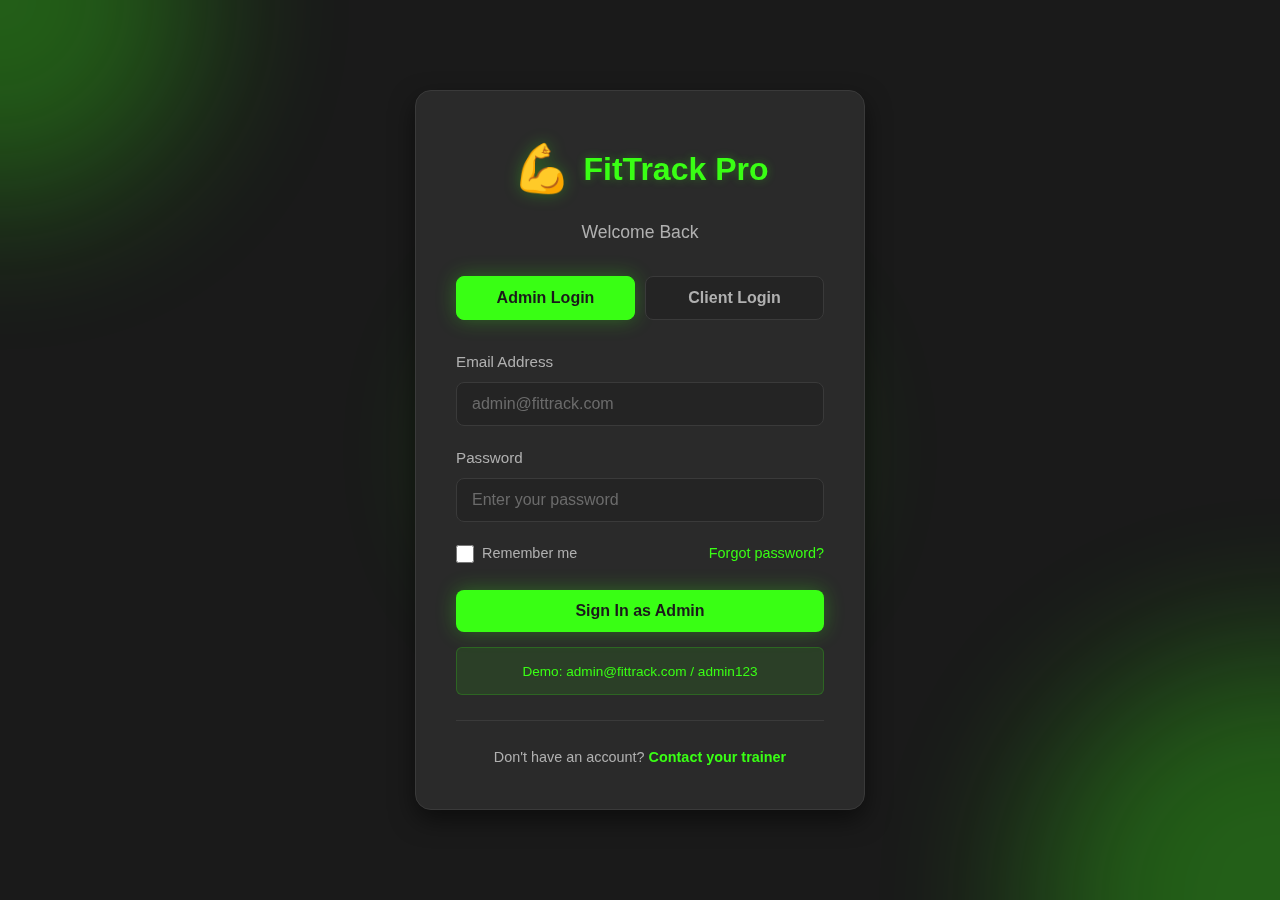
<file: index.html>
<!DOCTYPE html>
<html lang="en">
<head>
    <meta charset="UTF-8">
    <meta name="viewport" content="width=device-width, initial-scale=1.0">
    <title>FitTrack Pro - Training Management System</title>
    <link rel="stylesheet" href="style.css">
</head>
<body>
    <!-- Sidebar Navigation -->
    <aside class="sidebar" id="sidebar">
        <div class="sidebar-header">
            <div class="logo">
                <span class="logo-icon">💪</span>
                <span class="logo-text">FitTrack Pro</span>
            </div>
            <button class="menu-toggle" id="menuToggle">
                <span></span>
                <span></span>
                <span></span>
            </button>
        </div>
        <nav class="nav-menu">
            <a href="#" class="nav-item active" data-page="dashboard">
                <span class="nav-icon">📊</span>
                <span class="nav-text">Dashboard</span>
            </a>
            <a href="#" class="nav-item" data-page="calendar">
                <span class="nav-icon">📅</span>
                <span class="nav-text">Calendar</span>
            </a>
            <a href="#" class="nav-item" data-page="clients">
                <span class="nav-icon">👥</span>
                <span class="nav-text">Clients</span>
            </a>
            <a href="#" class="nav-item" data-page="sessions">
                <span class="nav-icon">🏋️</span>
                <span class="nav-text">Sessions</span>
            </a>
        </nav>
        <div class="sidebar-footer">
            <div class="user-profile">
                <div class="user-avatar">AD</div>
                <div class="user-info">
                    <div class="user-name">Admin</div>
                    <div class="user-role">Administrator</div>
                </div>
            </div>
            <button class="btn btn-secondary btn-full" id="logoutBtn" style="margin-top: 15px; width: 100%; padding: 10px;">Logout</button>
        </div>
    </aside>

    <!-- Main Content -->
    <main class="main-content">
        <!-- Dashboard Page -->
        <section class="page active" id="dashboard">
            <div class="page-header">
                <h1>Dashboard</h1>
                <button class="btn btn-primary" id="addSessionBtn">
                    <span>➕</span> New Session
                </button>
            </div>

            <!-- Stats Cards -->
            <div class="stats-grid">
                <div class="stat-card">
                    <div class="stat-icon clients">👥</div>
                    <div class="stat-info">
                        <div class="stat-label">Total Clients</div>
                        <div class="stat-value" id="totalClients">0</div>
                    </div>
                </div>
                <div class="stat-card">
                    <div class="stat-icon sessions">📅</div>
                    <div class="stat-info">
                        <div class="stat-label">Sessions Today</div>
                        <div class="stat-value" id="sessionsToday">0</div>
                    </div>
                </div>
                <div class="stat-card">
                    <div class="stat-icon payments">💰</div>
                    <div class="stat-info">
                        <div class="stat-label">Pending Payments</div>
                        <div class="stat-value" id="pendingPayments">$0</div>
                    </div>
                </div>
            </div>

            <!-- Today's Sessions -->
            <div class="card">
                <div class="card-header">
                    <h2>Today's Schedule</h2>
                </div>
                <div class="card-body">
                    <div id="todaySchedule" class="schedule-list">
                        <!-- Sessions will be populated here -->
                    </div>
                </div>
            </div>

            <!-- Recent Activity -->
            <div class="card">
                <div class="card-header">
                    <h2>Upcoming Sessions</h2>
                </div>
                <div class="card-body">
                    <div id="upcomingSessions" class="schedule-list">
                        <!-- Upcoming sessions will be populated here -->
                    </div>
                </div>
            </div>
        </section>

        <!-- Calendar Page -->
        <section class="page" id="calendar">
            <div class="page-header">
                <h1>Calendar</h1>
                <button class="btn btn-primary" id="addSessionBtnCalendar">
                    <span>➕</span> New Session
                </button>
            </div>

            <div class="card">
                <div class="card-body">
                    <div class="calendar-header">
                        <button class="btn-icon" id="prevMonth">‹</button>
                        <h2 id="currentMonth">January 2024</h2>
                        <button class="btn-icon" id="nextMonth">›</button>
                    </div>
                    <div class="calendar-grid">
                        <div class="calendar-day-header">Sun</div>
                        <div class="calendar-day-header">Mon</div>
                        <div class="calendar-day-header">Tue</div>
                        <div class="calendar-day-header">Wed</div>
                        <div class="calendar-day-header">Thu</div>
                        <div class="calendar-day-header">Fri</div>
                        <div class="calendar-day-header">Sat</div>
                    </div>
                    <div id="calendarDays" class="calendar-days-grid"></div>
                </div>
            </div>

            <!-- Selected Date Sessions -->
            <div class="card" id="selectedDateCard" style="display: none;">
                <div class="card-header">
                    <h2 id="selectedDateTitle">Sessions for Selected Date</h2>
                </div>
                <div class="card-body">
                    <div id="selectedDateSessions" class="schedule-list"></div>
                </div>
            </div>
        </section>

        <!-- Clients Page -->
        <section class="page" id="clients">
            <div class="page-header">
                <h1>Client Management</h1>
                <button class="btn btn-primary" id="addClientBtn">
                    <span>➕</span> Add Client
                </button>
            </div>

            <div class="card">
                <div class="card-body">
                    <div class="table-responsive">
                        <table class="data-table">
                            <thead>
                                <tr>
                                    <th>Client Name</th>
                                    <th>Email</th>
                                    <th>Phone</th>
                                    <th>Sessions Remaining</th>
                                    <th>Status</th>
                                    <th>Actions</th>
                                </tr>
                            </thead>
                            <tbody id="clientsTableBody">
                                <!-- Clients will be populated here -->
                            </tbody>
                        </table>
                    </div>
                </div>
            </div>
        </section>

        <!-- Sessions Page -->
        <section class="page" id="sessions">
            <div class="page-header">
                <h1>All Sessions</h1>
                <div class="filter-group">
                    <select id="sessionFilter" class="form-select">
                        <option value="all">All Sessions</option>
                        <option value="upcoming">Upcoming</option>
                        <option value="completed">Completed</option>
                        <option value="cancelled">Cancelled</option>
                    </select>
                </div>
            </div>

            <div class="card">
                <div class="card-body">
                    <div class="table-responsive">
                        <table class="data-table">
                            <thead>
                                <tr>
                                    <th>Date</th>
                                    <th>Time</th>
                                    <th>Client</th>
                                    <th>Workout Type</th>
                                    <th>Duration</th>
                                    <th>Status</th>
                                    <th>Actions</th>
                                </tr>
                            </thead>
                            <tbody id="sessionsTableBody">
                                <!-- Sessions will be populated here -->
                            </tbody>
                        </table>
                    </div>
                </div>
            </div>
        </section>
    </main>

    <!-- Add/Edit Session Modal -->
    <div class="modal" id="sessionModal">
        <div class="modal-content">
            <div class="modal-header">
                <h2 id="sessionModalTitle">Add New Session</h2>
                <button class="modal-close" id="closeSessionModal">&times;</button>
            </div>
            <div class="modal-body">
                <form id="sessionForm">
                    <input type="hidden" id="sessionId">
                    <div class="form-group">
                        <label for="sessionClient">Client Name</label>
                        <select id="sessionClient" class="form-control" required>
                            <option value="">Select a client</option>
                        </select>
                    </div>
                    <div class="form-row">
                        <div class="form-group">
                            <label for="sessionDate">Date</label>
                            <input type="date" id="sessionDate" class="form-control" required>
                        </div>
                        <div class="form-group">
                            <label for="sessionTime">Time</label>
                            <input type="time" id="sessionTime" class="form-control" required>
                        </div>
                    </div>
                    <div class="form-row">
                        <div class="form-group">
                            <label for="sessionDuration">Duration (minutes)</label>
                            <select id="sessionDuration" class="form-control" required>
                                <option value="30">30 minutes</option>
                                <option value="45">45 minutes</option>
                                <option value="60" selected>60 minutes</option>
                                <option value="90">90 minutes</option>
                            </select>
                        </div>
                        <div class="form-group">
                            <label for="sessionWorkoutType">Workout Type</label>
                            <select id="sessionWorkoutType" class="form-control" required>
                                <option value="Strength Training">Strength Training</option>
                                <option value="Cardio">Cardio</option>
                                <option value="HIIT">HIIT</option>
                                <option value="Yoga">Yoga</option>
                                <option value="CrossFit">CrossFit</option>
                                <option value="Boxing">Boxing</option>
                                <option value="Personal Training">Personal Training</option>
                            </select>
                        </div>
                    </div>
                    <div class="form-group">
                        <label for="sessionNotes">Notes (Optional)</label>
                        <textarea id="sessionNotes" class="form-control" rows="3"></textarea>
                    </div>
                    <div class="modal-actions">
                        <button type="button" class="btn btn-secondary" id="cancelSessionBtn">Cancel</button>
                        <button type="submit" class="btn btn-primary">Save Session</button>
                    </div>
                </form>
            </div>
        </div>
    </div>

    <!-- Add/Edit Client Modal -->
    <div class="modal" id="clientModal">
        <div class="modal-content">
            <div class="modal-header">
                <h2 id="clientModalTitle">Add New Client</h2>
                <button class="modal-close" id="closeClientModal">&times;</button>
            </div>
            <div class="modal-body">
                <form id="clientForm">
                    <input type="hidden" id="clientId">
                    <div class="form-group">
                        <label for="clientName">Full Name</label>
                        <input type="text" id="clientName" class="form-control" required>
                    </div>
                    <div class="form-row">
                        <div class="form-group">
                            <label for="clientEmail">Email</label>
                            <input type="email" id="clientEmail" class="form-control" required>
                        </div>
                        <div class="form-group">
                            <label for="clientPhone">Phone</label>
                            <input type="tel" id="clientPhone" class="form-control" required>
                        </div>
                    </div>
                    <div class="form-row">
                        <div class="form-group">
                            <label for="clientSessions">Sessions Purchased</label>
                            <input type="number" id="clientSessions" class="form-control" min="0" value="10" required>
                        </div>
                        <div class="form-group">
                            <label for="clientStatus">Status</label>
                            <select id="clientStatus" class="form-control" required>
                                <option value="Active">Active</option>
                                <option value="Inactive">Inactive</option>
                            </select>
                        </div>
                    </div>
                    <div class="modal-actions">
                        <button type="button" class="btn btn-secondary" id="cancelClientBtn">Cancel</button>
                        <button type="submit" class="btn btn-primary">Save Client</button>
                    </div>
                </form>
            </div>
        </div>
    </div>

    <!-- Toast Notification -->
    <div class="toast" id="toast">
        <span id="toastMessage"></span>
    </div>

    <script src="script.js"></script>
</body>
</html>
</file>
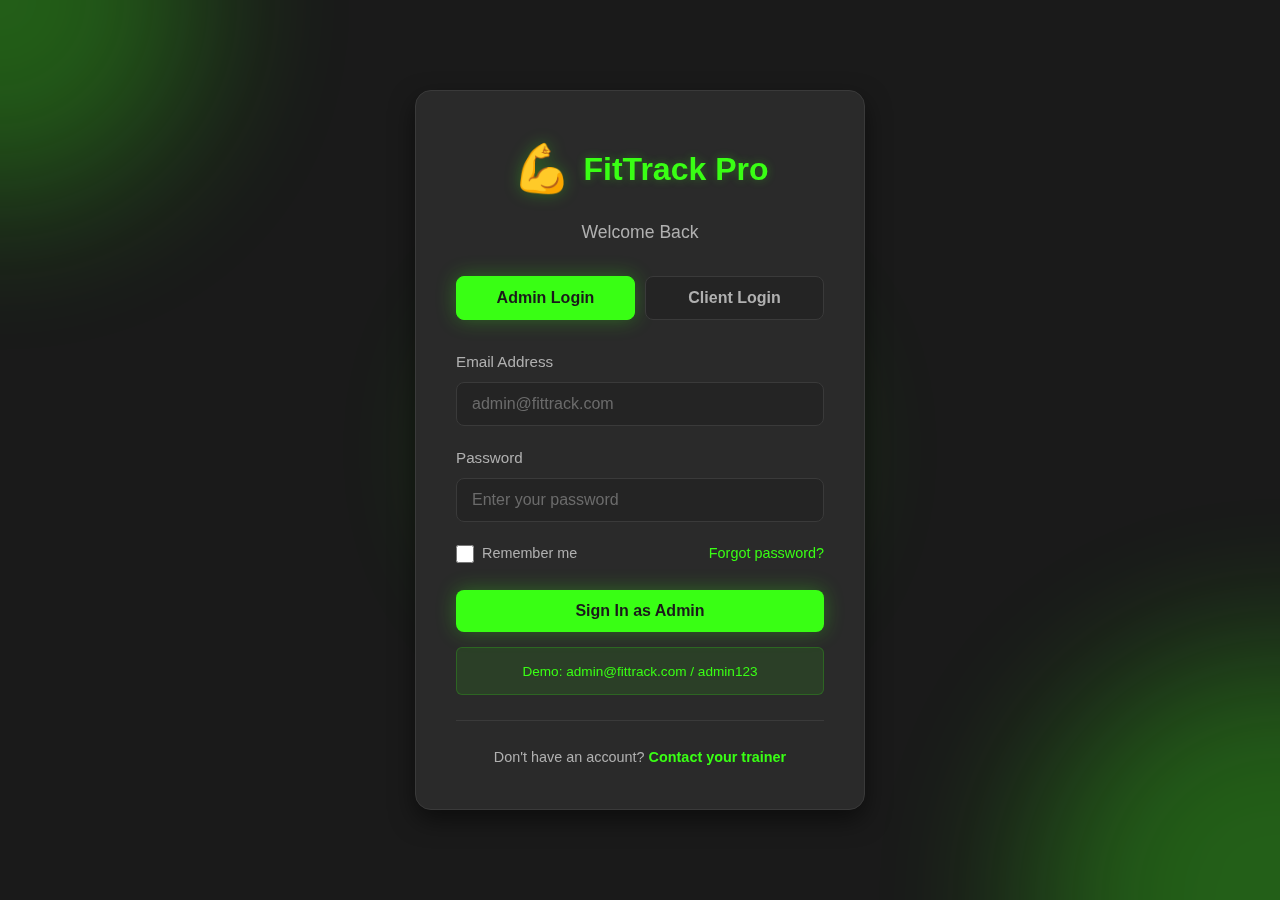
<file: client.html>
<!DOCTYPE html>
<html lang="en">
<head>
    <meta charset="UTF-8">
    <meta name="viewport" content="width=device-width, initial-scale=1.0">
    <title>FitTrack Pro - Client Portal</title>
    <link rel="stylesheet" href="client.css">
</head>
<body>
    <!-- Header -->
    <header class="client-header">
        <div class="header-content">
            <div class="logo">
                <span class="logo-icon">💪</span>
                <span class="logo-text">FitTrack Pro</span>
            </div>
            <div class="header-right">
                <div class="user-info">
                    <span class="user-name" id="clientNameDisplay">John Smith</span>
                    <span class="user-role">Client</span>
                </div>
                <button class="btn btn-secondary" id="logoutBtn">Logout</button>
            </div>
        </div>
    </header>

    <!-- Main Content -->
    <main class="client-main">
        <div class="container">
            <!-- Welcome Section -->
            <div class="welcome-section">
                <h1>Welcome back, <span id="clientName">John</span>! 💪</h1>
                <p>Ready to crush your fitness goals?</p>
            </div>

            <!-- Stats Cards -->
            <div class="stats-grid">
                <div class="stat-card">
                    <div class="stat-icon sessions">🏋️</div>
                    <div class="stat-info">
                        <div class="stat-label">Sessions Remaining</div>
                        <div class="stat-value" id="sessionsRemaining">0</div>
                    </div>
                </div>
                <div class="stat-card">
                    <div class="stat-icon upcoming">📅</div>
                    <div class="stat-info">
                        <div class="stat-label">Upcoming Sessions</div>
                        <div class="stat-value" id="upcomingCount">0</div>
                    </div>
                </div>
                <div class="stat-card">
                    <div class="stat-icon completed">✅</div>
                    <div class="stat-info">
                        <div class="stat-label">Completed Sessions</div>
                        <div class="stat-value" id="completedCount">0</div>
                    </div>
                </div>
            </div>

            <!-- Action Buttons -->
            <div class="action-section">
                <button class="btn btn-primary btn-large" id="bookSessionBtn">
                    <span>➕</span> Book New Session
                </button>
            </div>

            <!-- Upcoming Sessions -->
            <div class="card">
                <div class="card-header">
                    <h2>Your Upcoming Sessions</h2>
                </div>
                <div class="card-body">
                    <div id="upcomingSessionsList" class="sessions-list">
                        <!-- Sessions will be populated here -->
                    </div>
                </div>
            </div>

            <!-- Session History -->
            <div class="card">
                <div class="card-header">
                    <h2>Session History</h2>
                    <select id="historyFilter" class="form-select-small">
                        <option value="all">All Time</option>
                        <option value="thisMonth">This Month</option>
                        <option value="lastMonth">Last Month</option>
                    </select>
                </div>
                <div class="card-body">
                    <div id="sessionHistory" class="sessions-list">
                        <!-- History will be populated here -->
                    </div>
                </div>
            </div>

            <!-- Available Time Slots Calendar -->
            <div class="card" id="availableSlotsSection" style="display: none;">
                <div class="card-header">
                    <h2>Available Time Slots</h2>
                    <button class="btn btn-secondary btn-small" id="closeAvailableSlots">Close</button>
                </div>
                <div class="card-body">
                    <div class="calendar-navigation">
                        <button class="btn-icon" id="prevWeek">‹</button>
                        <h3 id="currentWeek">Week of Jan 1, 2024</h3>
                        <button class="btn-icon" id="nextWeek">›</button>
                    </div>
                    <div id="weeklySlots" class="weekly-slots">
                        <!-- Time slots will be populated here -->
                    </div>
                </div>
            </div>
        </div>
    </main>

    <!-- Book Session Modal -->
    <div class="modal" id="bookSessionModal">
        <div class="modal-content">
            <div class="modal-header">
                <h2>Book a New Session</h2>
                <button class="modal-close" id="closeBookModal">&times;</button>
            </div>
            <div class="modal-body">
                <form id="bookSessionForm">
                    <div class="form-group">
                        <label for="sessionDate">Preferred Date</label>
                        <input type="date" id="sessionDate" class="form-control" required>
                    </div>
                    <div class="form-group">
                        <label for="sessionTime">Preferred Time</label>
                        <select id="sessionTime" class="form-control" required>
                            <option value="">Select a time</option>
                            <option value="06:00">6:00 AM</option>
                            <option value="07:00">7:00 AM</option>
                            <option value="08:00">8:00 AM</option>
                            <option value="09:00">9:00 AM</option>
                            <option value="10:00">10:00 AM</option>
                            <option value="11:00">11:00 AM</option>
                            <option value="12:00">12:00 PM</option>
                            <option value="13:00">1:00 PM</option>
                            <option value="14:00">2:00 PM</option>
                            <option value="15:00">3:00 PM</option>
                            <option value="16:00">4:00 PM</option>
                            <option value="17:00">5:00 PM</option>
                            <option value="18:00">6:00 PM</option>
                            <option value="19:00">7:00 PM</option>
                            <option value="20:00">8:00 PM</option>
                        </select>
                    </div>
                    <div class="form-group">
                        <label for="sessionWorkoutType">Workout Type</label>
                        <select id="sessionWorkoutType" class="form-control" required>
                            <option value="Strength Training">Strength Training</option>
                            <option value="Cardio">Cardio</option>
                            <option value="HIIT">HIIT</option>
                            <option value="Yoga">Yoga</option>
                            <option value="CrossFit">CrossFit</option>
                            <option value="Boxing">Boxing</option>
                            <option value="Personal Training">Personal Training</option>
                        </select>
                    </div>
                    <div class="form-group">
                        <label for="sessionDuration">Duration</label>
                        <select id="sessionDuration" class="form-control" required>
                            <option value="30">30 minutes</option>
                            <option value="45">45 minutes</option>
                            <option value="60" selected>60 minutes</option>
                            <option value="90">90 minutes</option>
                        </select>
                    </div>
                    <div class="form-group">
                        <label for="sessionNotes">Notes (Optional)</label>
                        <textarea id="sessionNotes" class="form-control" rows="3" placeholder="Any special requests or goals for this session?"></textarea>
                    </div>
                    <div class="booking-info">
                        <p><strong>Note:</strong> Your booking request will be sent to your trainer for confirmation. You'll receive an email once it's approved.</p>
                    </div>
                    <div class="modal-actions">
                        <button type="button" class="btn btn-secondary" id="cancelBookBtn">Cancel</button>
                        <button type="submit" class="btn btn-primary">Request Booking</button>
                    </div>
                </form>
            </div>
        </div>
    </div>

    <!-- Toast Notification -->
    <div class="toast" id="toast">
        <span id="toastMessage"></span>
    </div>

    <script src="client.js"></script>
</body>
</html>
</file>
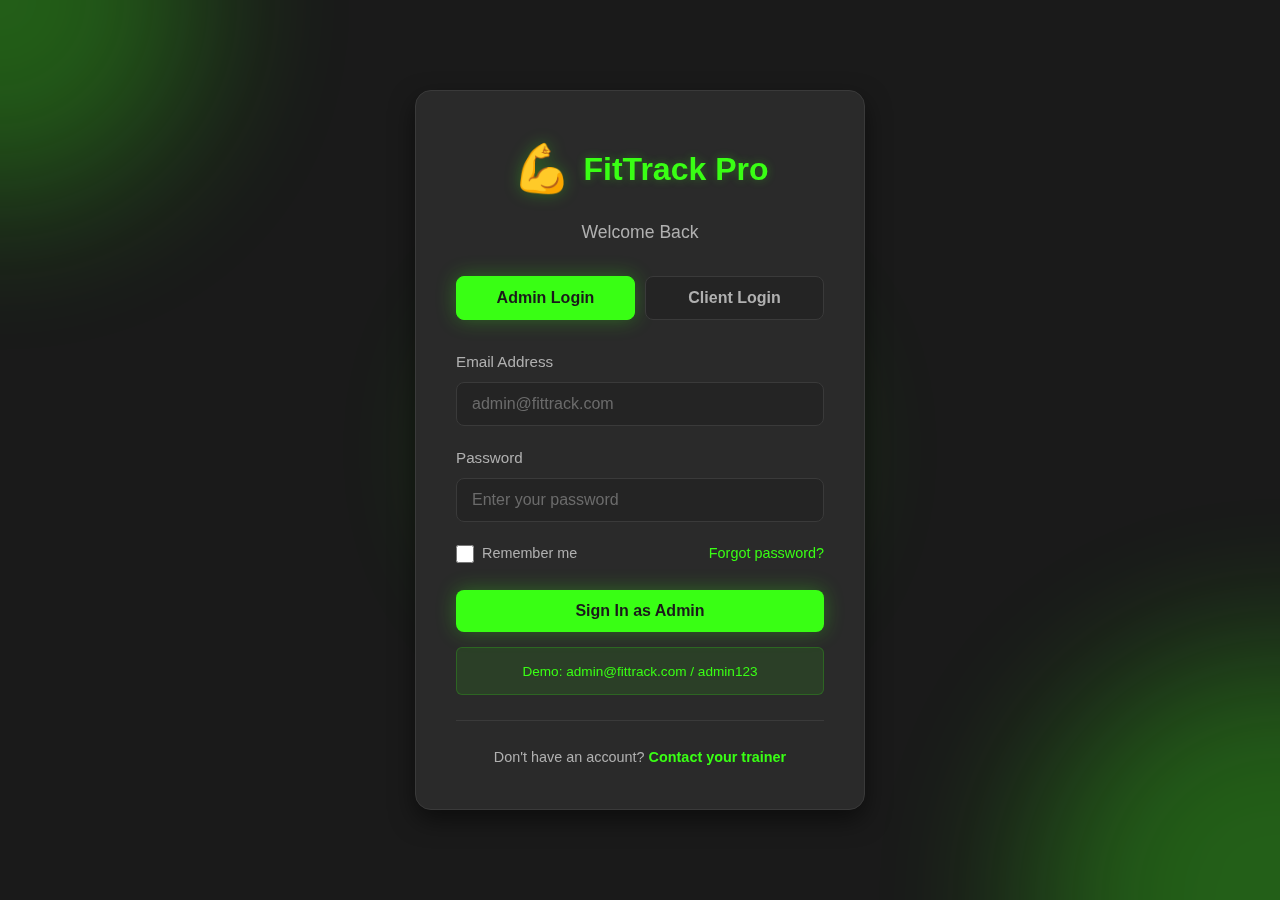
<file: login.html>
<!DOCTYPE html>
<html lang="en">
<head>
    <meta charset="UTF-8">
    <meta name="viewport" content="width=device-width, initial-scale=1.0">
    <title>FitTrack Pro - Login</title>
    <link rel="stylesheet" href="login.css">
</head>
<body>
    <div class="login-container">
        <div class="login-card">
            <div class="login-header">
                <div class="logo">
                    <span class="logo-icon">💪</span>
                    <span class="logo-text">FitTrack Pro</span>
                </div>
                <p class="login-subtitle">Welcome Back</p>
            </div>

            <div class="login-tabs">
                <button class="tab-btn active" data-tab="admin">Admin Login</button>
                <button class="tab-btn" data-tab="client">Client Login</button>
            </div>

            <!-- Admin Login Form -->
            <form id="adminLoginForm" class="login-form active">
                <div class="form-group">
                    <label for="adminEmail">Email Address</label>
                    <input type="email" id="adminEmail" class="form-control" placeholder="admin@fittrack.com" required>
                </div>
                <div class="form-group">
                    <label for="adminPassword">Password</label>
                    <input type="password" id="adminPassword" class="form-control" placeholder="Enter your password" required>
                </div>
                <div class="form-options">
                    <label class="checkbox-label">
                        <input type="checkbox" id="adminRemember">
                        <span>Remember me</span>
                    </label>
                    <a href="#" class="forgot-link">Forgot password?</a>
                </div>
                <button type="submit" class="btn btn-primary btn-full">Sign In as Admin</button>
                <div class="demo-credentials">
                    <small>Demo: admin@fittrack.com / admin123</small>
                </div>
            </form>

            <!-- Client Login Form -->
            <form id="clientLoginForm" class="login-form">
                <div class="form-group">
                    <label for="clientEmail">Email Address</label>
                    <input type="email" id="clientEmail" class="form-control" placeholder="client@example.com" required>
                </div>
                <div class="form-group">
                    <label for="clientPassword">Password</label>
                    <input type="password" id="clientPassword" class="form-control" placeholder="Enter your password" required>
                </div>
                <div class="form-options">
                    <label class="checkbox-label">
                        <input type="checkbox" id="clientRemember">
                        <span>Remember me</span>
                    </label>
                    <a href="#" class="forgot-link">Forgot password?</a>
                </div>
                <button type="submit" class="btn btn-primary btn-full">Sign In as Client</button>
                <div class="demo-credentials">
                    <small>Demo: john.smith@email.com / client123</small>
                </div>
            </form>

            <div class="login-footer">
                <p>Don't have an account? <a href="#" id="registerLink">Contact your trainer</a></p>
            </div>
        </div>

        <div class="background-animation">
            <div class="shape shape-1"></div>
            <div class="shape shape-2"></div>
            <div class="shape shape-3"></div>
        </div>
    </div>

    <!-- Toast Notification -->
    <div class="toast" id="toast">
        <span id="toastMessage"></span>
    </div>

    <script src="login.js"></script>
</body>
</html>
</file>
<file: client.css>
/* ===================================
   Client Portal Styles
   =================================== */
* {
    margin: 0;
    padding: 0;
    box-sizing: border-box;
}

:root {
    --bg-primary: #1a1a1a;
    --bg-secondary: #242424;
    --bg-card: #2a2a2a;
    --bg-hover: #333333;
    
    --neon-green: #39ff14;
    --neon-green-dark: #2dd60f;
    --neon-green-glow: rgba(57, 255, 20, 0.3);
    
    --text-primary: #ffffff;
    --text-secondary: #b0b0b0;
    --text-muted: #6b6b6b;
    
    --border-color: #3a3a3a;
    --shadow: 0 4px 6px rgba(0, 0, 0, 0.3);
    --shadow-lg: 0 10px 25px rgba(0, 0, 0, 0.5);
    
    --danger: #ff4444;
    --warning: #ffaa00;
    --success: var(--neon-green);
    --info: #00d4ff;
    
    --transition: all 0.3s ease;
}

body {
    font-family: 'Segoe UI', Tahoma, Geneva, Verdana, sans-serif;
    background: var(--bg-primary);
    color: var(--text-primary);
    line-height: 1.6;
}

/* Header */
.client-header {
    background: var(--bg-secondary);
    border-bottom: 1px solid var(--border-color);
    padding: 20px 0;
    position: sticky;
    top: 0;
    z-index: 100;
}

.header-content {
    max-width: 1400px;
    margin: 0 auto;
    padding: 0 30px;
    display: flex;
    justify-content: space-between;
    align-items: center;
}

.logo {
    display: flex;
    align-items: center;
    gap: 12px;
    font-size: 1.4em;
    font-weight: bold;
}

.logo-icon {
    font-size: 1.5em;
    filter: drop-shadow(0 0 8px var(--neon-green-glow));
}

.logo-text {
    color: var(--neon-green);
    text-shadow: 0 0 10px var(--neon-green-glow);
}

.header-right {
    display: flex;
    align-items: center;
    gap: 20px;
}

.user-info {
    display: flex;
    flex-direction: column;
    align-items: flex-end;
}

.user-name {
    font-weight: 600;
    color: var(--text-primary);
}

.user-role {
    font-size: 0.85em;
    color: var(--text-muted);
}

/* Main Content */
.client-main {
    padding: 40px 0;
}

.container {
    max-width: 1200px;
    margin: 0 auto;
    padding: 0 30px;
}

.welcome-section {
    margin-bottom: 40px;
    text-align: center;
}

.welcome-section h1 {
    font-size: 2.5em;
    margin-bottom: 10px;
    background: linear-gradient(135deg, var(--neon-green) 0%, #00d4ff 100%);
    -webkit-background-clip: text;
    -webkit-text-fill-color: transparent;
    background-clip: text;
}

.welcome-section p {
    color: var(--text-secondary);
    font-size: 1.2em;
}

/* Stats Grid */
.stats-grid {
    display: grid;
    grid-template-columns: repeat(auto-fit, minmax(280px, 1fr));
    gap: 25px;
    margin-bottom: 40px;
}

.stat-card {
    background: var(--bg-card);
    border: 1px solid var(--border-color);
    border-radius: 12px;
    padding: 25px;
    display: flex;
    align-items: center;
    gap: 20px;
    transition: var(--transition);
    position: relative;
    overflow: hidden;
}

.stat-card::before {
    content: '';
    position: absolute;
    top: 0;
    left: 0;
    width: 100%;
    height: 3px;
    background: var(--neon-green);
    box-shadow: 0 0 10px var(--neon-green-glow);
}

.stat-card:hover {
    transform: translateY(-5px);
    box-shadow: var(--shadow-lg);
    border-color: var(--neon-green);
}

.stat-icon {
    width: 60px;
    height: 60px;
    border-radius: 12px;
    display: flex;
    align-items: center;
    justify-content: center;
    font-size: 2em;
}

.stat-icon.sessions {
    background: rgba(57, 255, 20, 0.1);
    color: var(--neon-green);
}

.stat-icon.upcoming {
    background: rgba(0, 212, 255, 0.1);
    color: var(--info);
}

.stat-icon.completed {
    background: rgba(255, 170, 0, 0.1);
    color: var(--warning);
}

.stat-info {
    flex: 1;
}

.stat-label {
    color: var(--text-secondary);
    font-size: 0.9em;
    margin-bottom: 5px;
}

.stat-value {
    font-size: 2em;
    font-weight: bold;
    color: var(--text-primary);
}

/* Action Section */
.action-section {
    text-align: center;
    margin-bottom: 40px;
}

.btn {
    padding: 12px 24px;
    border: none;
    border-radius: 8px;
    font-size: 1em;
    font-weight: 600;
    cursor: pointer;
    transition: var(--transition);
    display: inline-flex;
    align-items: center;
    gap: 8px;
}

.btn-primary {
    background: var(--neon-green);
    color: var(--bg-primary);
    box-shadow: 0 0 20px var(--neon-green-glow);
}

.btn-primary:hover {
    background: var(--neon-green-dark);
    transform: translateY(-2px);
    box-shadow: 0 5px 25px var(--neon-green-glow);
}

.btn-secondary {
    background: var(--bg-card);
    color: var(--text-primary);
    border: 1px solid var(--border-color);
}

.btn-secondary:hover {
    background: var(--bg-hover);
}

.btn-large {
    padding: 16px 40px;
    font-size: 1.1em;
}

.btn-small {
    padding: 8px 16px;
    font-size: 0.9em;
}

.btn-danger {
    background: var(--danger);
    color: var(--text-primary);
}

.btn-danger:hover {
    background: #cc0000;
}

/* Cards */
.card {
    background: var(--bg-card);
    border: 1px solid var(--border-color);
    border-radius: 12px;
    margin-bottom: 30px;
    overflow: hidden;
}

.card-header {
    padding: 20px 25px;
    border-bottom: 1px solid var(--border-color);
    display: flex;
    justify-content: space-between;
    align-items: center;
}

.card-header h2 {
    font-size: 1.4em;
    color: var(--text-primary);
}

.card-body {
    padding: 25px;
}

/* Sessions List */
.sessions-list {
    display: flex;
    flex-direction: column;
    gap: 15px;
}

.session-item {
    background: var(--bg-secondary);
    border: 1px solid var(--border-color);
    border-left: 4px solid var(--neon-green);
    border-radius: 8px;
    padding: 20px;
    transition: var(--transition);
}

.session-item:hover {
    border-left-color: var(--neon-green-dark);
    box-shadow: 0 0 20px var(--neon-green-glow);
    transform: translateX(5px);
}

.session-header {
    display: flex;
    justify-content: space-between;
    align-items: flex-start;
    margin-bottom: 15px;
    flex-wrap: wrap;
    gap: 15px;
}

.session-title {
    font-size: 1.2em;
    font-weight: 600;
    color: var(--neon-green);
}

.session-status {
    padding: 5px 12px;
    border-radius: 20px;
    font-size: 0.85em;
    font-weight: 600;
}

.session-status.upcoming {
    background: rgba(57, 255, 20, 0.2);
    color: var(--neon-green);
}

.session-status.completed {
    background: rgba(0, 212, 255, 0.2);
    color: var(--info);
}

.session-status.cancelled {
    background: rgba(255, 68, 68, 0.2);
    color: var(--danger);
}

.session-status.pending {
    background: rgba(255, 170, 0, 0.2);
    color: var(--warning);
}

.session-details {
    display: grid;
    grid-template-columns: repeat(auto-fit, minmax(150px, 1fr));
    gap: 15px;
    margin-bottom: 15px;
}

.session-detail {
    display: flex;
    align-items: center;
    gap: 8px;
    color: var(--text-secondary);
}

.session-actions {
    display: flex;
    gap: 10px;
    flex-wrap: wrap;
}

.empty-state {
    text-align: center;
    padding: 40px 20px;
    color: var(--text-muted);
    font-size: 1.1em;
}

/* Forms */
.form-group {
    margin-bottom: 20px;
}

.form-group label {
    display: block;
    margin-bottom: 8px;
    color: var(--text-secondary);
    font-weight: 500;
}

.form-control {
    width: 100%;
    padding: 12px 15px;
    background: var(--bg-secondary);
    border: 1px solid var(--border-color);
    border-radius: 8px;
    color: var(--text-primary);
    font-size: 1em;
    transition: var(--transition);
}

.form-control:focus {
    outline: none;
    border-color: var(--neon-green);
    box-shadow: 0 0 15px var(--neon-green-glow);
}

.form-select-small {
    padding: 8px 12px;
    background: var(--bg-secondary);
    border: 1px solid var(--border-color);
    border-radius: 6px;
    color: var(--text-primary);
    font-size: 0.9em;
}

textarea.form-control {
    resize: vertical;
    font-family: inherit;
}

.booking-info {
    background: rgba(57, 255, 20, 0.1);
    border: 1px solid rgba(57, 255, 20, 0.2);
    border-radius: 8px;
    padding: 15px;
    margin-bottom: 20px;
}

.booking-info p {
    color: var(--text-secondary);
    font-size: 0.9em;
    margin: 0;
}

/* Modal */
.modal {
    display: none;
    position: fixed;
    top: 0;
    left: 0;
    width: 100%;
    height: 100%;
    background: rgba(0, 0, 0, 0.8);
    backdrop-filter: blur(5px);
    z-index: 2000;
    align-items: center;
    justify-content: center;
    padding: 20px;
}

.modal.active {
    display: flex;
    animation: fadeIn 0.3s ease;
}

@keyframes fadeIn {
    from {
        opacity: 0;
    }
    to {
        opacity: 1;
    }
}

.modal-content {
    background: var(--bg-card);
    border: 1px solid var(--border-color);
    border-radius: 12px;
    max-width: 600px;
    width: 100%;
    max-height: 90vh;
    overflow-y: auto;
    box-shadow: var(--shadow-lg);
    animation: slideUp 0.3s ease;
}

@keyframes slideUp {
    from {
        transform: translateY(30px);
        opacity: 0;
    }
    to {
        transform: translateY(0);
        opacity: 1;
    }
}

.modal-header {
    padding: 25px;
    border-bottom: 1px solid var(--border-color);
    display: flex;
    justify-content: space-between;
    align-items: center;
}

.modal-header h2 {
    color: var(--neon-green);
    font-size: 1.5em;
}

.modal-close {
    background: none;
    border: none;
    color: var(--text-secondary);
    font-size: 2em;
    cursor: pointer;
    transition: var(--transition);
    line-height: 1;
}

.modal-close:hover {
    color: var(--danger);
    transform: rotate(90deg);
}

.modal-body {
    padding: 25px;
}

.modal-actions {
    display: flex;
    gap: 15px;
    justify-content: flex-end;
    margin-top: 25px;
}

/* Toast Notification */
.toast {
    position: fixed;
    bottom: -100px;
    left: 50%;
    transform: translateX(-50%);
    background: var(--neon-green);
    color: var(--bg-primary);
    padding: 15px 30px;
    border-radius: 8px;
    box-shadow: 0 5px 25px var(--neon-green-glow);
    font-weight: 600;
    z-index: 3000;
    transition: var(--transition);
}

.toast.show {
    bottom: 30px;
}

/* Weekly Slots */
.calendar-navigation {
    display: flex;
    justify-content: space-between;
    align-items: center;
    margin-bottom: 20px;
}

.btn-icon {
    background: var(--bg-secondary);
    color: var(--neon-green);
    border: 1px solid var(--border-color);
    width: 40px;
    height: 40px;
    border-radius: 50%;
    display: flex;
    align-items: center;
    justify-content: center;
    cursor: pointer;
    font-size: 1.5em;
    transition: var(--transition);
}

.btn-icon:hover {
    background: var(--neon-green);
    color: var(--bg-primary);
    box-shadow: 0 0 15px var(--neon-green-glow);
}

.weekly-slots {
    display: grid;
    gap: 15px;
}

.day-slot {
    background: var(--bg-secondary);
    border: 1px solid var(--border-color);
    border-radius: 8px;
    padding: 15px;
}

.day-slot h4 {
    color: var(--neon-green);
    margin-bottom: 10px;
}

.time-slots {
    display: grid;
    grid-template-columns: repeat(auto-fill, minmax(100px, 1fr));
    gap: 10px;
}

.time-slot {
    padding: 10px;
    background: var(--bg-hover);
    border: 1px solid var(--border-color);
    border-radius: 6px;
    text-align: center;
    cursor: pointer;
    transition: var(--transition);
}

.time-slot:hover {
    background: var(--neon-green);
    color: var(--bg-primary);
    border-color: var(--neon-green);
}

.time-slot.unavailable {
    opacity: 0.3;
    cursor: not-allowed;
}

.time-slot.unavailable:hover {
    background: var(--bg-hover);
    color: var(--text-primary);
    border-color: var(--border-color);
}

/* Responsive Design */
@media (max-width: 768px) {
    .container {
        padding: 0 20px;
    }
    
    .header-content {
        padding: 0 20px;
    }
    
    .welcome-section h1 {
        font-size: 1.8em;
    }
    
    .stats-grid {
        grid-template-columns: 1fr;
    }
    
    .session-header {
        flex-direction: column;
        align-items: flex-start;
    }
    
    .session-details {
        grid-template-columns: 1fr;
    }
    
    .user-info {
        display: none;
    }
}

@media (max-width: 480px) {
    .client-header {
        padding: 15px 0;
    }
    
    .logo {
        font-size: 1.2em;
    }
    
    .welcome-section h1 {
        font-size: 1.5em;
    }
    
    .stat-card {
        padding: 20px;
    }
}
</file>
<file: login.css>
/* ===================================
   Login Page Styles
   =================================== */
* {
    margin: 0;
    padding: 0;
    box-sizing: border-box;
}

:root {
    --bg-primary: #1a1a1a;
    --bg-secondary: #242424;
    --bg-card: #2a2a2a;
    --bg-hover: #333333;
    
    --neon-green: #39ff14;
    --neon-green-dark: #2dd60f;
    --neon-green-glow: rgba(57, 255, 20, 0.3);
    
    --text-primary: #ffffff;
    --text-secondary: #b0b0b0;
    --text-muted: #6b6b6b;
    
    --border-color: #3a3a3a;
    --shadow: 0 4px 6px rgba(0, 0, 0, 0.3);
    --shadow-lg: 0 10px 25px rgba(0, 0, 0, 0.5);
    
    --danger: #ff4444;
    --transition: all 0.3s ease;
}

body {
    font-family: 'Segoe UI', Tahoma, Geneva, Verdana, sans-serif;
    background: var(--bg-primary);
    color: var(--text-primary);
    line-height: 1.6;
    overflow: hidden;
}

.login-container {
    min-height: 100vh;
    display: flex;
    align-items: center;
    justify-content: center;
    padding: 20px;
    position: relative;
}

.login-card {
    background: var(--bg-card);
    border: 1px solid var(--border-color);
    border-radius: 16px;
    padding: 40px;
    max-width: 450px;
    width: 100%;
    box-shadow: var(--shadow-lg);
    position: relative;
    z-index: 10;
    animation: slideUp 0.5s ease;
}

@keyframes slideUp {
    from {
        opacity: 0;
        transform: translateY(30px);
    }
    to {
        opacity: 1;
        transform: translateY(0);
    }
}

.login-header {
    text-align: center;
    margin-bottom: 30px;
}

.logo {
    display: flex;
    align-items: center;
    justify-content: center;
    gap: 12px;
    font-size: 2em;
    font-weight: bold;
    margin-bottom: 10px;
}

.logo-icon {
    font-size: 1.5em;
    filter: drop-shadow(0 0 8px var(--neon-green-glow));
}

.logo-text {
    color: var(--neon-green);
    text-shadow: 0 0 10px var(--neon-green-glow);
}

.login-subtitle {
    color: var(--text-secondary);
    font-size: 1.1em;
}

.login-tabs {
    display: flex;
    gap: 10px;
    margin-bottom: 30px;
}

.tab-btn {
    flex: 1;
    padding: 12px;
    background: var(--bg-secondary);
    border: 1px solid var(--border-color);
    border-radius: 8px;
    color: var(--text-secondary);
    font-size: 1em;
    font-weight: 600;
    cursor: pointer;
    transition: var(--transition);
}

.tab-btn:hover {
    background: var(--bg-hover);
    color: var(--text-primary);
}

.tab-btn.active {
    background: var(--neon-green);
    color: var(--bg-primary);
    border-color: var(--neon-green);
    box-shadow: 0 0 20px var(--neon-green-glow);
}

.login-form {
    display: none;
}

.login-form.active {
    display: block;
    animation: fadeIn 0.3s ease;
}

@keyframes fadeIn {
    from {
        opacity: 0;
    }
    to {
        opacity: 1;
    }
}

.form-group {
    margin-bottom: 20px;
}

.form-group label {
    display: block;
    margin-bottom: 8px;
    color: var(--text-secondary);
    font-weight: 500;
    font-size: 0.95em;
}

.form-control {
    width: 100%;
    padding: 12px 15px;
    background: var(--bg-secondary);
    border: 1px solid var(--border-color);
    border-radius: 8px;
    color: var(--text-primary);
    font-size: 1em;
    transition: var(--transition);
}

.form-control:focus {
    outline: none;
    border-color: var(--neon-green);
    box-shadow: 0 0 15px var(--neon-green-glow);
}

.form-control::placeholder {
    color: var(--text-muted);
}

.form-options {
    display: flex;
    justify-content: space-between;
    align-items: center;
    margin-bottom: 25px;
    flex-wrap: wrap;
    gap: 10px;
}

.checkbox-label {
    display: flex;
    align-items: center;
    gap: 8px;
    color: var(--text-secondary);
    cursor: pointer;
    font-size: 0.9em;
}

.checkbox-label input[type="checkbox"] {
    width: 18px;
    height: 18px;
    cursor: pointer;
}

.forgot-link {
    color: var(--neon-green);
    text-decoration: none;
    font-size: 0.9em;
    transition: var(--transition);
}

.forgot-link:hover {
    text-decoration: underline;
}

.btn {
    padding: 12px 24px;
    border: none;
    border-radius: 8px;
    font-size: 1em;
    font-weight: 600;
    cursor: pointer;
    transition: var(--transition);
}

.btn-primary {
    background: var(--neon-green);
    color: var(--bg-primary);
    box-shadow: 0 0 20px var(--neon-green-glow);
}

.btn-primary:hover {
    background: var(--neon-green-dark);
    transform: translateY(-2px);
    box-shadow: 0 5px 25px var(--neon-green-glow);
}

.btn-full {
    width: 100%;
}

.demo-credentials {
    text-align: center;
    margin-top: 15px;
    padding: 10px;
    background: rgba(57, 255, 20, 0.1);
    border-radius: 6px;
    border: 1px solid rgba(57, 255, 20, 0.2);
}

.demo-credentials small {
    color: var(--neon-green);
    font-size: 0.85em;
}

.login-footer {
    text-align: center;
    margin-top: 25px;
    padding-top: 25px;
    border-top: 1px solid var(--border-color);
}

.login-footer p {
    color: var(--text-secondary);
    font-size: 0.9em;
}

.login-footer a {
    color: var(--neon-green);
    text-decoration: none;
    font-weight: 600;
}

.login-footer a:hover {
    text-decoration: underline;
}

/* Background Animation */
.background-animation {
    position: fixed;
    top: 0;
    left: 0;
    width: 100%;
    height: 100%;
    overflow: hidden;
    z-index: 1;
}

.shape {
    position: absolute;
    border-radius: 50%;
    filter: blur(80px);
    opacity: 0.3;
    animation: float 20s infinite ease-in-out;
}

.shape-1 {
    width: 400px;
    height: 400px;
    background: var(--neon-green);
    top: -200px;
    left: -200px;
    animation-delay: 0s;
}

.shape-2 {
    width: 500px;
    height: 500px;
    background: var(--neon-green);
    bottom: -250px;
    right: -250px;
    animation-delay: 5s;
}

.shape-3 {
    width: 300px;
    height: 300px;
    background: var(--neon-green);
    top: 50%;
    left: 50%;
    transform: translate(-50%, -50%);
    animation-delay: 10s;
}

@keyframes float {
    0%, 100% {
        transform: translateY(0) translateX(0);
    }
    25% {
        transform: translateY(-30px) translateX(30px);
    }
    50% {
        transform: translateY(0) translateX(50px);
    }
    75% {
        transform: translateY(30px) translateX(30px);
    }
}

/* Toast Notification */
.toast {
    position: fixed;
    bottom: -100px;
    left: 50%;
    transform: translateX(-50%);
    background: var(--neon-green);
    color: var(--bg-primary);
    padding: 15px 30px;
    border-radius: 8px;
    box-shadow: 0 5px 25px var(--neon-green-glow);
    font-weight: 600;
    z-index: 3000;
    transition: var(--transition);
}

.toast.show {
    bottom: 30px;
}

/* Responsive Design */
@media (max-width: 480px) {
    .login-card {
        padding: 30px 20px;
    }
    
    .logo {
        font-size: 1.6em;
    }
    
    .login-tabs {
        flex-direction: column;
    }
    
    .form-options {
        flex-direction: column;
        align-items: flex-start;
    }
}
</file>
<file: style.css>
/* ===================================
   CSS Reset & Base Styles
   =================================== */
* {
    margin: 0;
    padding: 0;
    box-sizing: border-box;
}

:root {
    /* Dark Fitness Theme Colors */
    --bg-primary: #1a1a1a;
    --bg-secondary: #242424;
    --bg-card: #2a2a2a;
    --bg-hover: #333333;
    
    --neon-green: #39ff14;
    --neon-green-dark: #2dd60f;
    --neon-green-glow: rgba(57, 255, 20, 0.3);
    
    --text-primary: #ffffff;
    --text-secondary: #b0b0b0;
    --text-muted: #6b6b6b;
    
    --border-color: #3a3a3a;
    --shadow: 0 4px 6px rgba(0, 0, 0, 0.3);
    --shadow-lg: 0 10px 25px rgba(0, 0, 0, 0.5);
    
    --danger: #ff4444;
    --warning: #ffaa00;
    --success: var(--neon-green);
    --info: #00d4ff;
    
    --sidebar-width: 260px;
    --sidebar-collapsed: 70px;
    
    --transition: all 0.3s ease;
}

body {
    font-family: 'Segoe UI', Tahoma, Geneva, Verdana, sans-serif;
    background: var(--bg-primary);
    color: var(--text-primary);
    line-height: 1.6;
    overflow-x: hidden;
}

/* ===================================
   Sidebar Navigation
   =================================== */
.sidebar {
    position: fixed;
    left: 0;
    top: 0;
    height: 100vh;
    width: var(--sidebar-width);
    background: var(--bg-secondary);
    border-right: 1px solid var(--border-color);
    display: flex;
    flex-direction: column;
    transition: var(--transition);
    z-index: 1000;
}

.sidebar-header {
    padding: 20px;
    border-bottom: 1px solid var(--border-color);
    display: flex;
    justify-content: space-between;
    align-items: center;
}

.logo {
    display: flex;
    align-items: center;
    gap: 12px;
    font-size: 1.4em;
    font-weight: bold;
}

.logo-icon {
    font-size: 1.5em;
    filter: drop-shadow(0 0 8px var(--neon-green-glow));
}

.logo-text {
    color: var(--neon-green);
    text-shadow: 0 0 10px var(--neon-green-glow);
}

.menu-toggle {
    display: none;
    background: none;
    border: none;
    cursor: pointer;
    padding: 5px;
}

.menu-toggle span {
    display: block;
    width: 25px;
    height: 3px;
    background: var(--text-primary);
    margin: 5px 0;
    transition: var(--transition);
}

.nav-menu {
    flex: 1;
    padding: 20px 0;
    overflow-y: auto;
}

.nav-item {
    display: flex;
    align-items: center;
    gap: 15px;
    padding: 15px 25px;
    color: var(--text-secondary);
    text-decoration: none;
    transition: var(--transition);
    cursor: pointer;
    border-left: 3px solid transparent;
}

.nav-item:hover {
    background: var(--bg-hover);
    color: var(--text-primary);
}

.nav-item.active {
    background: var(--bg-hover);
    color: var(--neon-green);
    border-left-color: var(--neon-green);
    box-shadow: inset 0 0 20px var(--neon-green-glow);
}

.nav-icon {
    font-size: 1.3em;
}

.sidebar-footer {
    padding: 20px;
    border-top: 1px solid var(--border-color);
}

.user-profile {
    display: flex;
    align-items: center;
    gap: 12px;
}

.user-avatar {
    width: 45px;
    height: 45px;
    background: var(--neon-green);
    color: var(--bg-primary);
    border-radius: 50%;
    display: flex;
    align-items: center;
    justify-content: center;
    font-weight: bold;
    font-size: 1.1em;
    box-shadow: 0 0 15px var(--neon-green-glow);
}

.user-info {
    flex: 1;
}

.user-name {
    font-weight: 600;
    font-size: 0.95em;
}

.user-role {
    font-size: 0.8em;
    color: var(--text-muted);
}

/* ===================================
   Main Content Area
   =================================== */
.main-content {
    margin-left: var(--sidebar-width);
    min-height: 100vh;
    padding: 30px;
    transition: var(--transition);
}

.page {
    display: none;
}

.page.active {
    display: block;
    animation: fadeIn 0.3s ease;
}

@keyframes fadeIn {
    from {
        opacity: 0;
        transform: translateY(10px);
    }
    to {
        opacity: 1;
        transform: translateY(0);
    }
}

.page-header {
    display: flex;
    justify-content: space-between;
    align-items: center;
    margin-bottom: 30px;
    flex-wrap: wrap;
    gap: 15px;
}

.page-header h1 {
    font-size: 2em;
    color: var(--text-primary);
    text-shadow: 0 0 15px var(--neon-green-glow);
}

/* ===================================
   Buttons
   =================================== */
.btn {
    padding: 12px 24px;
    border: none;
    border-radius: 6px;
    font-size: 1em;
    font-weight: 600;
    cursor: pointer;
    transition: var(--transition);
    display: inline-flex;
    align-items: center;
    gap: 8px;
}

.btn-primary {
    background: var(--neon-green);
    color: var(--bg-primary);
    box-shadow: 0 0 20px var(--neon-green-glow);
}

.btn-primary:hover {
    background: var(--neon-green-dark);
    transform: translateY(-2px);
    box-shadow: 0 5px 25px var(--neon-green-glow);
}

.btn-secondary {
    background: var(--bg-card);
    color: var(--text-primary);
    border: 1px solid var(--border-color);
}

.btn-secondary:hover {
    background: var(--bg-hover);
}

.btn-danger {
    background: var(--danger);
    color: var(--text-primary);
}

.btn-danger:hover {
    background: #cc0000;
}

.btn-icon {
    background: var(--bg-card);
    color: var(--neon-green);
    border: 1px solid var(--border-color);
    width: 40px;
    height: 40px;
    border-radius: 50%;
    display: flex;
    align-items: center;
    justify-content: center;
    cursor: pointer;
    font-size: 1.5em;
    transition: var(--transition);
}

.btn-icon:hover {
    background: var(--neon-green);
    color: var(--bg-primary);
    box-shadow: 0 0 15px var(--neon-green-glow);
}

/* ===================================
   Stats Cards
   =================================== */
.stats-grid {
    display: grid;
    grid-template-columns: repeat(auto-fit, minmax(280px, 1fr));
    gap: 25px;
    margin-bottom: 30px;
}

.stat-card {
    background: var(--bg-card);
    border: 1px solid var(--border-color);
    border-radius: 12px;
    padding: 25px;
    display: flex;
    align-items: center;
    gap: 20px;
    transition: var(--transition);
    position: relative;
    overflow: hidden;
}

.stat-card::before {
    content: '';
    position: absolute;
    top: 0;
    left: 0;
    width: 100%;
    height: 3px;
    background: var(--neon-green);
    box-shadow: 0 0 10px var(--neon-green-glow);
}

.stat-card:hover {
    transform: translateY(-5px);
    box-shadow: var(--shadow-lg);
    border-color: var(--neon-green);
}

.stat-icon {
    width: 60px;
    height: 60px;
    border-radius: 12px;
    display: flex;
    align-items: center;
    justify-content: center;
    font-size: 2em;
    background: var(--bg-hover);
}

.stat-icon.clients {
    background: rgba(57, 255, 20, 0.1);
    color: var(--neon-green);
}

.stat-icon.sessions {
    background: rgba(0, 212, 255, 0.1);
    color: var(--info);
}

.stat-icon.payments {
    background: rgba(255, 170, 0, 0.1);
    color: var(--warning);
}

.stat-info {
    flex: 1;
}

.stat-label {
    color: var(--text-secondary);
    font-size: 0.9em;
    margin-bottom: 5px;
}

.stat-value {
    font-size: 2em;
    font-weight: bold;
    color: var(--text-primary);
}

/* ===================================
   Cards
   =================================== */
.card {
    background: var(--bg-card);
    border: 1px solid var(--border-color);
    border-radius: 12px;
    margin-bottom: 25px;
    overflow: hidden;
}

.card-header {
    padding: 20px 25px;
    border-bottom: 1px solid var(--border-color);
    display: flex;
    justify-content: space-between;
    align-items: center;
}

.card-header h2 {
    font-size: 1.4em;
    color: var(--text-primary);
}

.card-body {
    padding: 25px;
}

/* ===================================
   Schedule List
   =================================== */
.schedule-list {
    display: flex;
    flex-direction: column;
    gap: 15px;
}

.schedule-item {
    background: var(--bg-secondary);
    border: 1px solid var(--border-color);
    border-left: 4px solid var(--neon-green);
    border-radius: 8px;
    padding: 20px;
    display: flex;
    justify-content: space-between;
    align-items: center;
    transition: var(--transition);
    flex-wrap: wrap;
    gap: 15px;
}

.schedule-item:hover {
    border-left-color: var(--neon-green-dark);
    box-shadow: 0 0 20px var(--neon-green-glow);
    transform: translateX(5px);
}

.schedule-info {
    flex: 1;
    min-width: 200px;
}

.schedule-client {
    font-size: 1.1em;
    font-weight: 600;
    color: var(--text-primary);
    margin-bottom: 5px;
}

.schedule-details {
    color: var(--text-secondary);
    font-size: 0.9em;
    display: flex;
    gap: 15px;
    flex-wrap: wrap;
}

.schedule-actions {
    display: flex;
    gap: 10px;
}

.empty-state {
    text-align: center;
    padding: 40px 20px;
    color: var(--text-muted);
    font-size: 1.1em;
}

/* ===================================
   Calendar
   =================================== */
.calendar-header {
    display: flex;
    justify-content: space-between;
    align-items: center;
    margin-bottom: 30px;
}

.calendar-header h2 {
    font-size: 1.6em;
    color: var(--neon-green);
}

/* Calendar day headers (Sun, Mon, Tue, etc.) */
.calendar-grid {
    display: grid;
    grid-template-columns: repeat(7, 1fr);
    gap: 10px;
    margin-bottom: 10px;
}

.calendar-day-header {
    text-align: center;
    font-weight: 600;
    color: var(--neon-green);
    padding: 15px 10px;
    border-bottom: 2px solid var(--border-color);
}

/* Calendar days container */
.calendar-days-grid {
    display: grid;
    grid-template-columns: repeat(7, 1fr);
    gap: 10px;
}

.calendar-day {
    background: var(--bg-secondary);
    border: 1px solid var(--border-color);
    border-radius: 8px;
    padding: 10px;
    cursor: pointer;
    transition: var(--transition);
    display: flex;
    flex-direction: column;
    position: relative;
    min-height: 100px;
    aspect-ratio: 1 / 1;
}

.calendar-day:hover {
    background: var(--bg-hover);
    border-color: var(--neon-green);
    transform: scale(1.05);
}

.calendar-day.other-month {
    opacity: 0.3;
    cursor: default;
}

.calendar-day.other-month:hover {
    background: var(--bg-secondary);
    border-color: var(--border-color);
    transform: none;
}

.calendar-day.today {
    background: var(--neon-green);
    color: var(--bg-primary);
    font-weight: bold;
    border-color: var(--neon-green);
    box-shadow: 0 0 20px var(--neon-green-glow);
}

.calendar-day.selected {
    border: 2px solid var(--neon-green);
    box-shadow: 0 0 15px var(--neon-green-glow);
}

.calendar-day-number {
    font-size: 1.1em;
    font-weight: 600;
    margin-bottom: 5px;
}

.calendar-sessions {
    display: flex;
    flex-wrap: wrap;
    gap: 3px;
    margin-top: auto;
}

.session-dot {
    width: 6px;
    height: 6px;
    background: var(--neon-green);
    border-radius: 50%;
    box-shadow: 0 0 5px var(--neon-green-glow);
}

/* ===================================
   Tables
   =================================== */
.table-responsive {
    overflow-x: auto;
}

.data-table {
    width: 100%;
    border-collapse: collapse;
}

.data-table thead {
    background: var(--bg-secondary);
    border-bottom: 2px solid var(--neon-green);
}

.data-table th {
    padding: 15px;
    text-align: left;
    font-weight: 600;
    color: var(--neon-green);
    white-space: nowrap;
}

.data-table td {
    padding: 15px;
    border-bottom: 1px solid var(--border-color);
    color: var(--text-secondary);
}

.data-table tbody tr {
    transition: var(--transition);
}

.data-table tbody tr:hover {
    background: var(--bg-hover);
}

.status-badge {
    padding: 5px 12px;
    border-radius: 20px;
    font-size: 0.85em;
    font-weight: 600;
    display: inline-block;
}

.status-badge.active,
.status-badge.upcoming {
    background: rgba(57, 255, 20, 0.2);
    color: var(--neon-green);
}

.status-badge.inactive,
.status-badge.cancelled {
    background: rgba(255, 68, 68, 0.2);
    color: var(--danger);
}

.status-badge.completed {
    background: rgba(0, 212, 255, 0.2);
    color: var(--info);
}

.action-buttons {
    display: flex;
    gap: 8px;
}

.btn-small {
    padding: 6px 12px;
    font-size: 0.85em;
    border-radius: 4px;
}

/* ===================================
   Modals
   =================================== */
.modal {
    display: none;
    position: fixed;
    top: 0;
    left: 0;
    width: 100%;
    height: 100%;
    background: rgba(0, 0, 0, 0.8);
    backdrop-filter: blur(5px);
    z-index: 2000;
    align-items: center;
    justify-content: center;
    padding: 20px;
}

.modal.active {
    display: flex;
    animation: fadeIn 0.3s ease;
}

.modal-content {
    background: var(--bg-card);
    border: 1px solid var(--border-color);
    border-radius: 12px;
    max-width: 600px;
    width: 100%;
    max-height: 90vh;
    overflow-y: auto;
    box-shadow: var(--shadow-lg);
    animation: slideUp 0.3s ease;
}

@keyframes slideUp {
    from {
        transform: translateY(30px);
        opacity: 0;
    }
    to {
        transform: translateY(0);
        opacity: 1;
    }
}

.modal-header {
    padding: 25px;
    border-bottom: 1px solid var(--border-color);
    display: flex;
    justify-content: space-between;
    align-items: center;
}

.modal-header h2 {
    color: var(--neon-green);
    font-size: 1.5em;
}

.modal-close {
    background: none;
    border: none;
    color: var(--text-secondary);
    font-size: 2em;
    cursor: pointer;
    transition: var(--transition);
    line-height: 1;
}

.modal-close:hover {
    color: var(--danger);
    transform: rotate(90deg);
}

.modal-body {
    padding: 25px;
}

.modal-actions {
    display: flex;
    gap: 15px;
    justify-content: flex-end;
    margin-top: 25px;
}

/* ===================================
   Forms
   =================================== */
.form-group {
    margin-bottom: 20px;
}

.form-row {
    display: grid;
    grid-template-columns: repeat(auto-fit, minmax(200px, 1fr));
    gap: 20px;
}

.form-group label {
    display: block;
    margin-bottom: 8px;
    color: var(--text-secondary);
    font-weight: 500;
}

.form-control,
.form-select {
    width: 100%;
    padding: 12px 15px;
    background: var(--bg-secondary);
    border: 1px solid var(--border-color);
    border-radius: 6px;
    color: var(--text-primary);
    font-size: 1em;
    transition: var(--transition);
}

.form-control:focus,
.form-select:focus {
    outline: none;
    border-color: var(--neon-green);
    box-shadow: 0 0 15px var(--neon-green-glow);
}

textarea.form-control {
    resize: vertical;
    font-family: inherit;
}

.filter-group {
    display: flex;
    gap: 15px;
    align-items: center;
}

/* ===================================
   Toast Notifications
   =================================== */
.toast {
    position: fixed;
    bottom: -100px;
    left: 50%;
    transform: translateX(-50%);
    background: var(--neon-green);
    color: var(--bg-primary);
    padding: 15px 30px;
    border-radius: 8px;
    box-shadow: 0 5px 25px var(--neon-green-glow);
    font-weight: 600;
    z-index: 3000;
    transition: var(--transition);
}

.toast.show {
    bottom: 30px;
}

/* ===================================
   Responsive Design
   =================================== */
@media (max-width: 1024px) {
    .stats-grid {
        grid-template-columns: repeat(auto-fit, minmax(250px, 1fr));
    }
}

@media (max-width: 768px) {
    :root {
        --sidebar-width: var(--sidebar-collapsed);
    }
    
    .sidebar {
        width: var(--sidebar-collapsed);
    }
    
    .sidebar.mobile-open {
        width: var(--sidebar-width);
    }
    
    .menu-toggle {
        display: block;
    }
    
    .logo-text,
    .nav-text,
    .user-info {
        display: none;
    }
    
    .sidebar.mobile-open .logo-text,
    .sidebar.mobile-open .nav-text,
    .sidebar.mobile-open .user-info {
        display: block;
    }
    
    .main-content {
        margin-left: var(--sidebar-collapsed);
        padding: 20px;
    }
    
    .page-header {
        flex-direction: column;
        align-items: flex-start;
    }
    
    .page-header h1 {
        font-size: 1.6em;
    }
    
    .stats-grid {
        grid-template-columns: 1fr;
    }
    
    .calendar-grid {
        gap: 5px;
    }
    
    .calendar-days-grid {
        gap: 5px;
    }
    
    .calendar-day {
        padding: 8px 5px;
        font-size: 0.85em;
        min-height: 70px;
    }
    
    .calendar-day-header {
        padding: 10px 5px;
        font-size: 0.85em;
    }
    
    .calendar-day-number {
        font-size: 1em;
    }
    
    .data-table {
        font-size: 0.9em;
    }
    
    .data-table th,
    .data-table td {
        padding: 10px;
    }
    
    .modal-content {
        max-width: 100%;
    }
    
    .form-row {
        grid-template-columns: 1fr;
    }
    
    .schedule-item {
        flex-direction: column;
        align-items: flex-start;
    }
}

@media (max-width: 480px) {
    .main-content {
        padding: 15px;
    }
    
    .card-body {
        padding: 15px;
    }
    
    .stat-card {
        padding: 20px;
    }
    
    .stat-value {
        font-size: 1.6em;
    }
    
    .calendar-day-header {
        font-size: 0.75em;
        padding: 8px 3px;
    }
    
    .calendar-day {
        padding: 5px 3px;
        min-height: 60px;
        font-size: 0.8em;
    }
    
    .calendar-day-number {
        font-size: 0.95em;
    }
    
    .calendar-grid,
    .calendar-days-grid {
        gap: 3px;
    }
}
</file>
